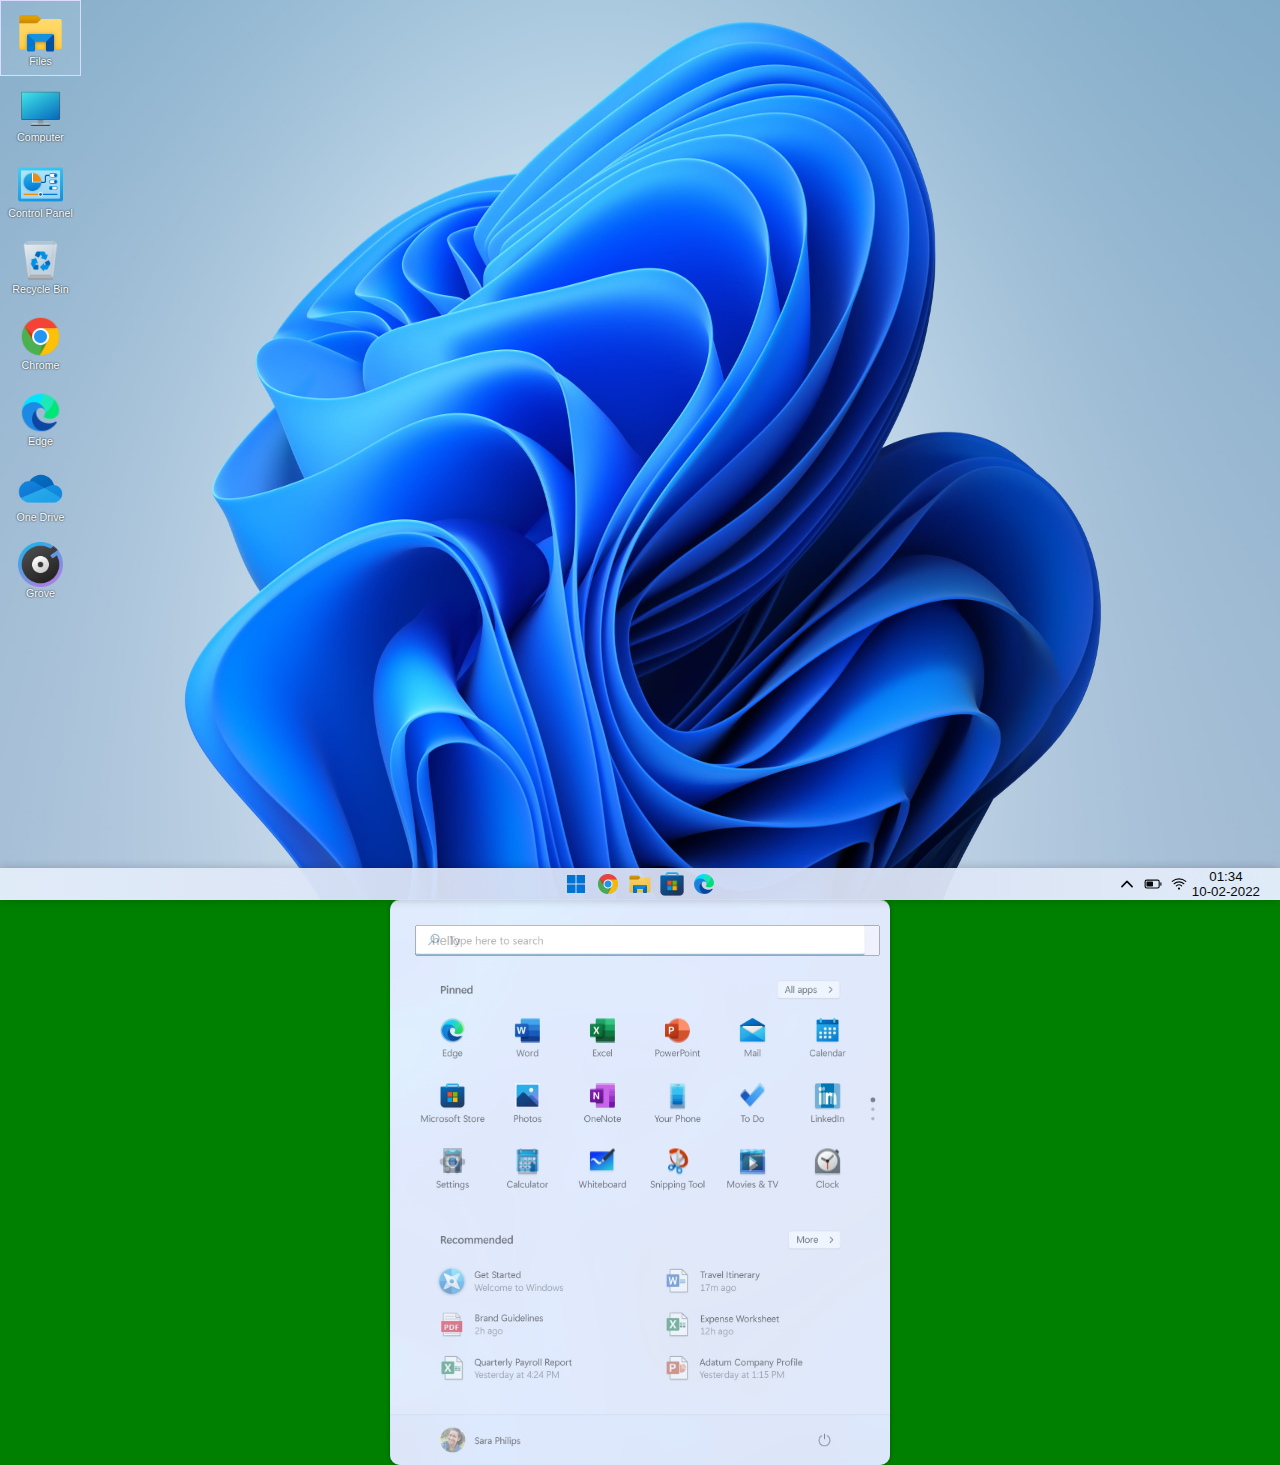
<file: index.html>
<!DOCTYPE html>
<html lang="en">
<head>
    <meta charset="UTF-8">
    <meta http-equiv="X-UA-Compatible" content="IE=edge">
    <meta name="viewport" content="width=device-width, initial-scale=1.0">
    <title>Document</title>
    <link rel="stylesheet" href="CSS//win11.css">
    <link rel="stylesheet" href="CSS//fileExplorer.css">
</head>
<body>
    
    <img src="images//bg2.jpg" alt="" class="background">
    
    <div class="desktop_icons">
        <div class="desktop_icon">
            <img src="images//icons/file exp.png" alt="">
            Files
        </div>
        <div class="desktop_icon" id="Computer">
            <img src="images//icons/Computer.png" alt="">
            Computer
        </div>
        <div class="desktop_icon">
            <img src="images//icons/Control Panel.png" alt="">
            Control Panel
        </div>
        <div class="desktop_icon">
            <img src="images//icons/Trash Empty.png" alt="">
            Recycle Bin
        </div>
        <div class="desktop_icon">
            <img src="images//icons/chrome.png" alt="">
            Chrome
        </div>
        <div class="desktop_icon">
            <img src="images//icons/edge.png" alt="">
            Edge
        </div>
        <div class="desktop_icon">
            <img src="images//icons/One Drive.png" alt="">
            One Drive
        </div>
        <div class="desktop_icon">
            <img src="images//icons/grove.png" alt="">
            Grove
        </div>
        
    </div>
    
    <div class="window max_size closed_window" draggable="true">
        <img src="images//this pc.png" alt="" class="file_explorer_img">
        
        <div class="top_bar">
            <div class="openclose">
                <div class="btn" id="minimize"></div>
                    <div class="btn" id="maximize"></div>
                    <div class="btn" id="close"></div>9
                </div>
            </div>
    
    
        </div>
    <div class="startmenu" id="startmenu">


            <input type="text" placeholder="hello" class="startSearch">

            <div class="pinned">

                <img src="images//icons/edge.png" alt="" class="icon">
                <img src="images//icons/word.png" alt="" class="icon">
                <img src="images//icons/excel.png" alt="" class="icon">
                <img src="images//icons/ppt.png" alt="" class="icon">
                <img src="images//icons/mail.png" alt="" class="icon">
                <img src="images//icons/calendar.png" alt="" class="icon">
                
                <img src="images//icons/microsoft store.png" alt="" class="icon">
                <img src="images//icons/photos.png" alt="" class="icon">
                <img src="images//icons/one note.png" alt="" class="icon">
                <img src="images//icons/your p.png" alt="" class="icon">
                <img src="images//icons/todo.png" alt="" class="icon">
                <img src="images//icons/linked in.png" alt="" class="icon">
                
                <img src="images//icons/calc.png" alt="" class="icon">            
                <img src="images//icons/calendar.png" alt="" class="icon">            
                <img src="images//icons/white board.png" alt="" class="icon">            
                <img src="images//icons/snip.png" alt="" class="icon">            
                <img src="images//icons/movies.png" alt="" class="icon">            
                <img src="images//icons/alarm.png" alt="" class="icon">  
                
                </div>
        </div>


        <img src="images//start.jpg" alt="" id="startmenuimg">
        
        <div class="taskbar">
            <div class="icons">
                <div>
                    
                    <img src="images//icons//start icon.png" alt="" class="icon" id="start">
                </div>
                <div>
                    
                    <img src="images//icons//chrome.png" alt="" class="icon">
                </div>
                <div>
                    <img src="images//icons//fies.png" alt="" id="files_taskbar" class="icon">

                </div>
                <div>
                    <img src="images//icons//microsoft store.png" alt="" class="icon">
                    
                </div>
                <div>
                    <img src="images//icons//edge.png" alt="" class="icon">
                    
                </div>
            </div>
            
            <div class="task_bar_right">
                <img src="images//more.svg" alt="" class="smallicons">
                <img src="images//battery.svg" alt="" class="smallicons">
                <img src="images//wifi.svg" alt="" class="smallicons">
                <div class="dateTime">
                    <div>01:34</div>
                    <div>10-02-2022</div>
                </div>
            </div>
        </div>
    
</body>
<script src="SCRIPTS//script.js"></script>
<script src="SCRIPTS//file_explorer_utils.js"></script>
<script src="SCRIPT//desktop_icons.js" ></script>

</html>
</file>
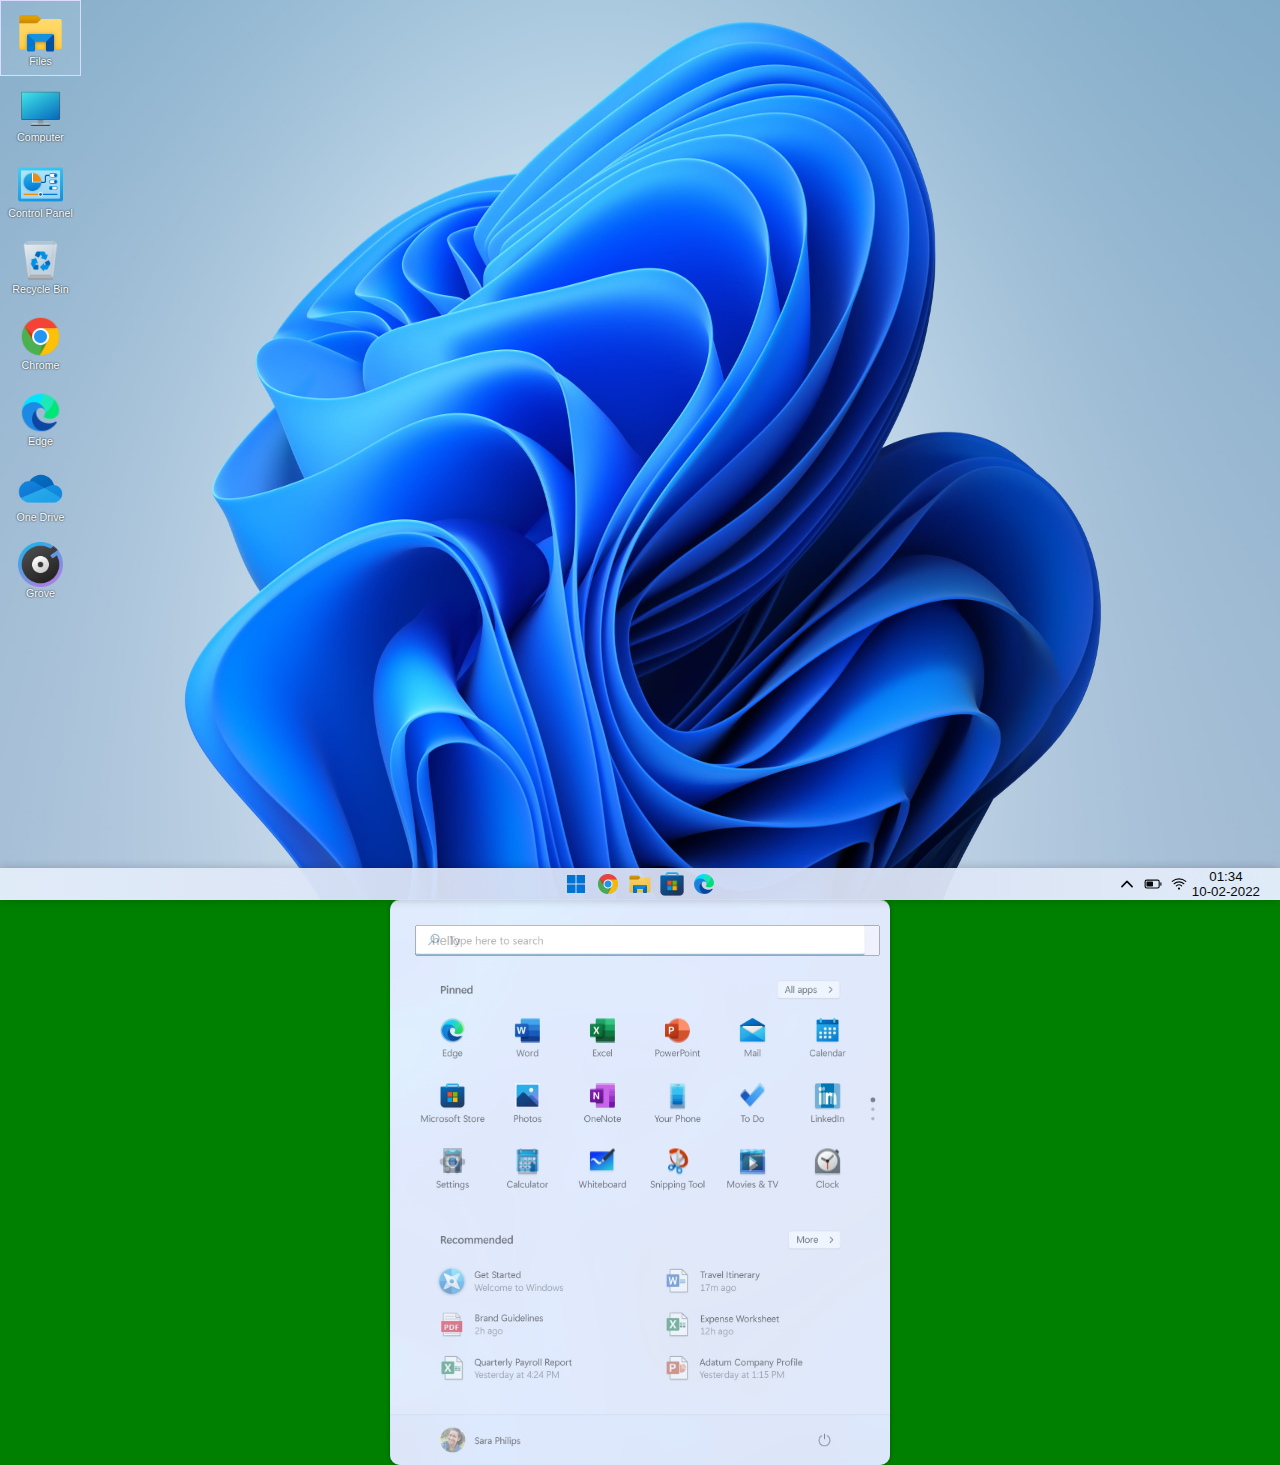
<file: main.html>
<!DOCTYPE html>
<html lang="en">
<head>
    <meta charset="UTF-8">
    <meta http-equiv="X-UA-Compatible" content="IE=edge">
    <meta name="viewport" content="width=device-width, initial-scale=1.0">
    <title>Document</title>
    <link rel="stylesheet" href="CSS//win11.css">
    <link rel="stylesheet" href="CSS//fileExplorer.css">
</head>
<body>
    
    <img src="images//bg2.jpg" alt="" class="background">
    
    <div class="desktop_icons">
        <div class="desktop_icon">
            <img src="images//icons/file exp.png" alt="">
            Files
        </div>
        <div class="desktop_icon" id="Computer">
            <img src="images//icons/Computer.png" alt="">
            Computer
        </div>
        <div class="desktop_icon">
            <img src="images//icons/Control Panel.png" alt="">
            Control Panel
        </div>
        <div class="desktop_icon">
            <img src="images//icons/Trash Empty.png" alt="">
            Recycle Bin
        </div>
        <div class="desktop_icon">
            <img src="images//icons/chrome.png" alt="">
            Chrome
        </div>
        <div class="desktop_icon">
            <img src="images//icons/edge.png" alt="">
            Edge
        </div>
        <div class="desktop_icon">
            <img src="images//icons/One Drive.png" alt="">
            One Drive
        </div>
        <div class="desktop_icon">
            <img src="images//icons/grove.png" alt="">
            Grove
        </div>
        
    </div>
    
    <div class="window max_size closed_window" draggable="true">
        <img src="images//this pc.png" alt="" class="file_explorer_img">
        
        <div class="top_bar">
            <div class="openclose">
                <div class="btn" id="minimize"></div>
                    <div class="btn" id="maximize"></div>
                    <div class="btn" id="close"></div>9
                </div>
            </div>
    
    
        </div>
    <div class="startmenu" id="startmenu">


            <input type="text" placeholder="hello" class="startSearch">

            <div class="pinned">

                <img src="images//icons/edge.png" alt="" class="icon">
                <img src="images//icons/word.png" alt="" class="icon">
                <img src="images//icons/excel.png" alt="" class="icon">
                <img src="images//icons/ppt.png" alt="" class="icon">
                <img src="images//icons/mail.png" alt="" class="icon">
                <img src="images//icons/calendar.png" alt="" class="icon">
                
                <img src="images//icons/microsoft store.png" alt="" class="icon">
                <img src="images//icons/photos.png" alt="" class="icon">
                <img src="images//icons/one note.png" alt="" class="icon">
                <img src="images//icons/your p.png" alt="" class="icon">
                <img src="images//icons/todo.png" alt="" class="icon">
                <img src="images//icons/linked in.png" alt="" class="icon">
                
                <img src="images//icons/calc.png" alt="" class="icon">            
                <img src="images//icons/calendar.png" alt="" class="icon">            
                <img src="images//icons/white board.png" alt="" class="icon">            
                <img src="images//icons/snip.png" alt="" class="icon">            
                <img src="images//icons/movies.png" alt="" class="icon">            
                <img src="images//icons/alarm.png" alt="" class="icon">  
                
                </div>
        </div>


        <img src="images//start.jpg" alt="" id="startmenuimg">
        
        <div class="taskbar">
            <div class="icons">
                <div>
                    
                    <img src="images//icons//start icon.png" alt="" class="icon" id="start">
                </div>
                <div>
                    
                    <img src="images//icons//chrome.png" alt="" class="icon">
                </div>
                <div>
                    <img src="images//icons//fies.png" alt="" id="files_taskbar" class="icon">

                </div>
                <div>
                    <img src="images//icons//microsoft store.png" alt="" class="icon">
                    
                </div>
                <div>
                    <img src="images//icons//edge.png" alt="" class="icon">
                    
                </div>
            </div>
            
            <div class="task_bar_right">
                <img src="images//more.svg" alt="" class="smallicons">
                <img src="images//battery.svg" alt="" class="smallicons">
                <img src="images//wifi.svg" alt="" class="smallicons">
                <div class="dateTime">
                    <div>01:34</div>
                    <div>10-02-2022</div>
                </div>
            </div>
        </div>
    
</body>
<script src="SCRIPTS//script.js"></script>
<script src="SCRIPTS//file_explorer_utils.js"></script>
<script src="SCRIPT//desktop_icons.js" ></script>

</html>
</file>
<file: CSS/win11.css>
* {
  margin: 0%;
  padding: 0%;
}
body {
  width: 100vw;
  height: 100vh;
  background-size: cover;
  overflow: hidden;
}
.background {
  position: absolute;
  width: 100vw;
  height: 100vh;
}
video{
  position: absolute;
}
.desktop_icons {
  display: flex;
  flex-direction: column;
  flex-wrap: wrap;
  height: calc(100vh - 32px);
  width: fit-content;
  position: absolute;
}
.desktop_icon {
  width: 65px;
  height: 60px;
  padding: 8px;
  display: flex;
  flex-direction: column;
  justify-content: center;
  align-items: center;
  font-size: 8pt;
  font-family: "Segoe UI", Tahoma, Geneva, Verdana, sans-serif;
  color: white;
  text-shadow: 0px 0px 2px rgb(0, 0, 0);
}
.desktop_icon:hover {
  padding: 7px;
  background: rgba(255, 255, 255, 0.103);
  border: 1px solid rgb(219, 219, 255);
}
.desktop_icon img {
  width: 45px;
  height: 45px;
}
#startmenu {
  position: absolute;
  width: 500px;
  height: 565px;
  bottom: -565px;
  left: calc(50vw - 250px);
  transition: 0.4s;
  border-radius: 10px;
  background: #e0ecfe;
  box-shadow: 0px 0px 5px rgba(0, 0, 0, 0.295);
}
.startSearch {
  padding-left: 15px;
  position: relative;
  top: 25px;
  left: 25px;
  width: 446px;
  height: 27px;
}
.pinned {
  position: relative;
  top: 67px;
  display: flex;
  flex-wrap: wrap;
  justify-content: center;
  align-items: center;
  width: 500px;
  height: 195px;
  /* background: red; */
}
.startmenu .icon {
  margin: 0px 25px;
  width: 25px;
  height: 25px;
}
#startmenuimg {
  position: absolute;
  width: 500px;
  bottom: -565px;
  left: calc(50vw - 250px);
  transition: 0.4s;
  border-radius: 10px;
  opacity: 0.5;
}
.taskbar {
  display: flex;
  position: absolute;
  bottom: 0%;
  width: 100vw;
  height: 32px;
  background-image: linear-gradient(to right, #e4eefa, #d7dff4, #e4eefa);
  justify-content: center;
  align-items: center;
  box-shadow: 0px 0px 10px rgba(0, 0, 0, 0.199);
  opacity: 0.95;
}

.icons {
  display: flex;
  justify-content: center;
  align-items: center;
  height: 100%;
}

.taskbar .icon {
  width: 24px;
  height: 24px;
  margin: 0px 4px;
}
.taskbar .icons div:hover {
  background: rgba(255, 255, 255, 0.774);
}



.taskbar .icons div {
  display: flex;
  justify-content: center;
  align-items: center;
  box-sizing: border-box;
  height: 100%;
}

.task_bar_right {
  position: absolute;
  right: 20px;
  display: flex;
  justify-content: center;
  align-items: center;
  width: fit-content;
  height: 32px;
}
.smallicons {
  width: 18px;
  height: 18px;
  margin: 0px 4px;
}
.dateTime {
  text-align: center;
  font-weight: 500;
  font-family: "Segoe UI", Tahoma, Geneva, Verdana, sans-serif;
  font-size: 10pt;
}
.hovr { background:rgba(255, 255, 255, 0.774); }
</file>
<file: CSS/fileExplorer.css>
:root {
  --file-explorer-width: 900px;
  --file-explorer-height: 550px;
}

* {
  margin: 0%;
  padding: 0%;
}
body {
  background: green;
}
.window {
  position: absolute;
  background: red;
  border-radius: 5px;
  box-shadow: 0px 0px 10px rgba(0, 0, 0, 0.76);
  opacity: 0;
  overflow: hidden;
  transition: 0.3s;
}
.open_window {
  display: flex;

}
.closed_window {
  display: none;
}
.max_size {
  top: 0px;
  left: 0px;
  width: 100%;
  height: calc(100vh - 32px);
}

.min_size {
  top: 70px;
  left: calc(50vw - var(--file-explorer-width) / 2);
  width: var(--file-explorer-width);
  height: var(--file-explorer-height);
  background: red;
}

.window .file_explorer_img {
  width: 100%;
  height: 100%;
}

.window.max_size .top_bar {
  display: flex;
  position: absolute;
  top: 0px;
  width: 100%;
  height: 30px;
  justify-content: flex-end;
  /* background: blue; */
}
.window.min_size .top_bar {
  height: 22px;
}

.window .top_bar .openclose {
  display: flex;
  box-sizing: border-box;
  height: 100%;
  width: 12%;
}
.window .top_bar .openclose .btn {
  box-sizing: border-box;
  font-size: larger;
  color: rgb(122, 122, 122);
  text-align: center;
  width: 33%;
  height: 100%px;
  transition: 0.05s;
}

.window .top_bar .openclose .btn:hover {
  background: rgba(255, 255, 255, 0.205);
}
.window .top_bar .openclose #close:hover {

  background: rgba(255, 0, 0, 0.527);

}
</file>
